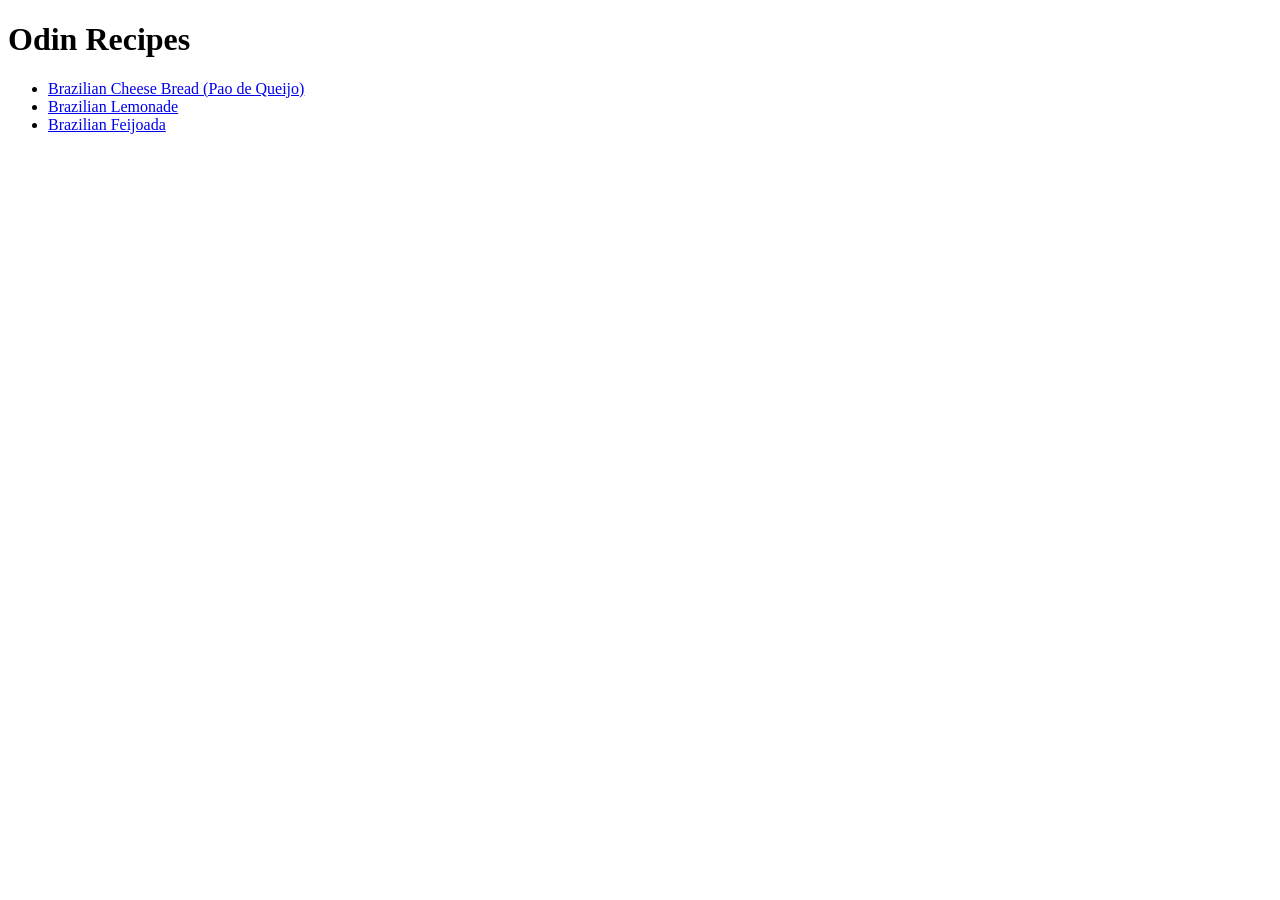
<file: index.html>
<!DOCTYPE html>

<html lang="en">
    <head>
        <meta charset="utf-8">
        <title>Odin Recipes</title>
    </head>
    
    <body>
        <h1>Odin Recipes</h1>
        <ul>
            <li><a href="./recipes/pan-de-queso.html" target="_blank" rel="noopener noreferrer">Brazilian Cheese Bread (Pao de Queijo)</a></li>
            <li><a href="./recipes/lemonade.html" target="_blank" rel="noopener noreferrer">Brazilian Lemonade</a></li>
            <li><a href="./recipes/feijoada.html" target="_blank" rel="noopener noreferrer">Brazilian Feijoada</a></li>
        </ul>
    </body>
</html>
</file>
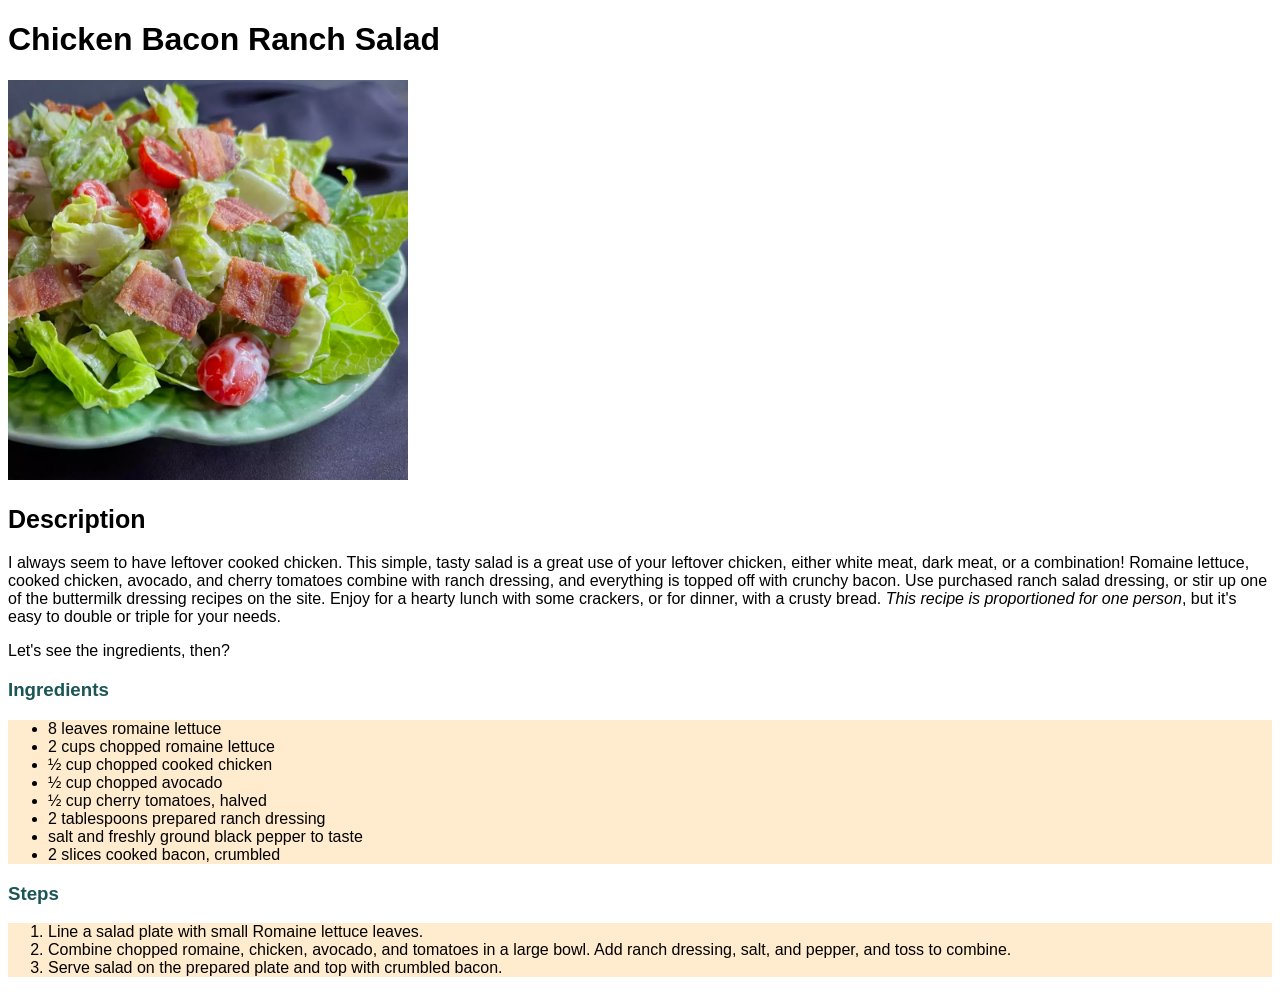
<file: recipes/Chicken-Bacon-Ranch-Salad.html>
<!DOCTYPE html>
<html lang="en">
<head>
    <meta charset="UTF-8">
    <title>Chicken Bacon Ranch Salad</title>
    <link rel="stylesheet" href="./../styles.css">
</head>
<body>
    <h1>Chicken Bacon Ranch Salad</h1>
    <img src="./../img/Chicken-Bacon-Ranch-Salad.jpg" class="the-food" alt="Chicken Bacon Ranch Salad">
    <h2>Description</h2>
        <p>I always seem to have leftover cooked chicken. This simple, tasty salad is a great use of your leftover chicken, either white meat, dark meat, or a combination! Romaine lettuce, cooked chicken, avocado, and cherry tomatoes combine with ranch dressing, and everything is topped off with crunchy bacon. Use purchased ranch salad dressing, or stir up one of the buttermilk dressing recipes on the site. Enjoy for a hearty lunch with some crackers, or for dinner, with a crusty bread. <em>This recipe is proportioned for one person</em>, but it's easy to double or triple for your needs.</p>
        <p>Let's see the ingredients, then?</p>
    <h3 class="cooking">Ingredients</h3>
        <ul>
            <li>8 leaves romaine lettuce</li>
            <li>2 cups chopped romaine lettuce</li>
            <li>½ cup chopped cooked chicken</li>
            <li>½ cup chopped avocado</li>
            <li>½ cup cherry tomatoes, halved</li>
            <li>2 tablespoons prepared ranch dressing</li>
            <li>salt and freshly ground black pepper to taste</li>
            <li>2 slices cooked bacon, crumbled</li>
        </ul>
    <h3 class="cooking">Steps</h3>
        <ol>
            <li>Line a salad plate with small Romaine lettuce leaves.</li>
            <li>Combine chopped romaine, chicken, avocado, and tomatoes in a large bowl. Add ranch dressing, salt, and pepper, and toss to combine.</li>
            <li>Serve salad on the prepared plate and top with crumbled bacon.</li>
        </ol>
</body>
</html>
</file>
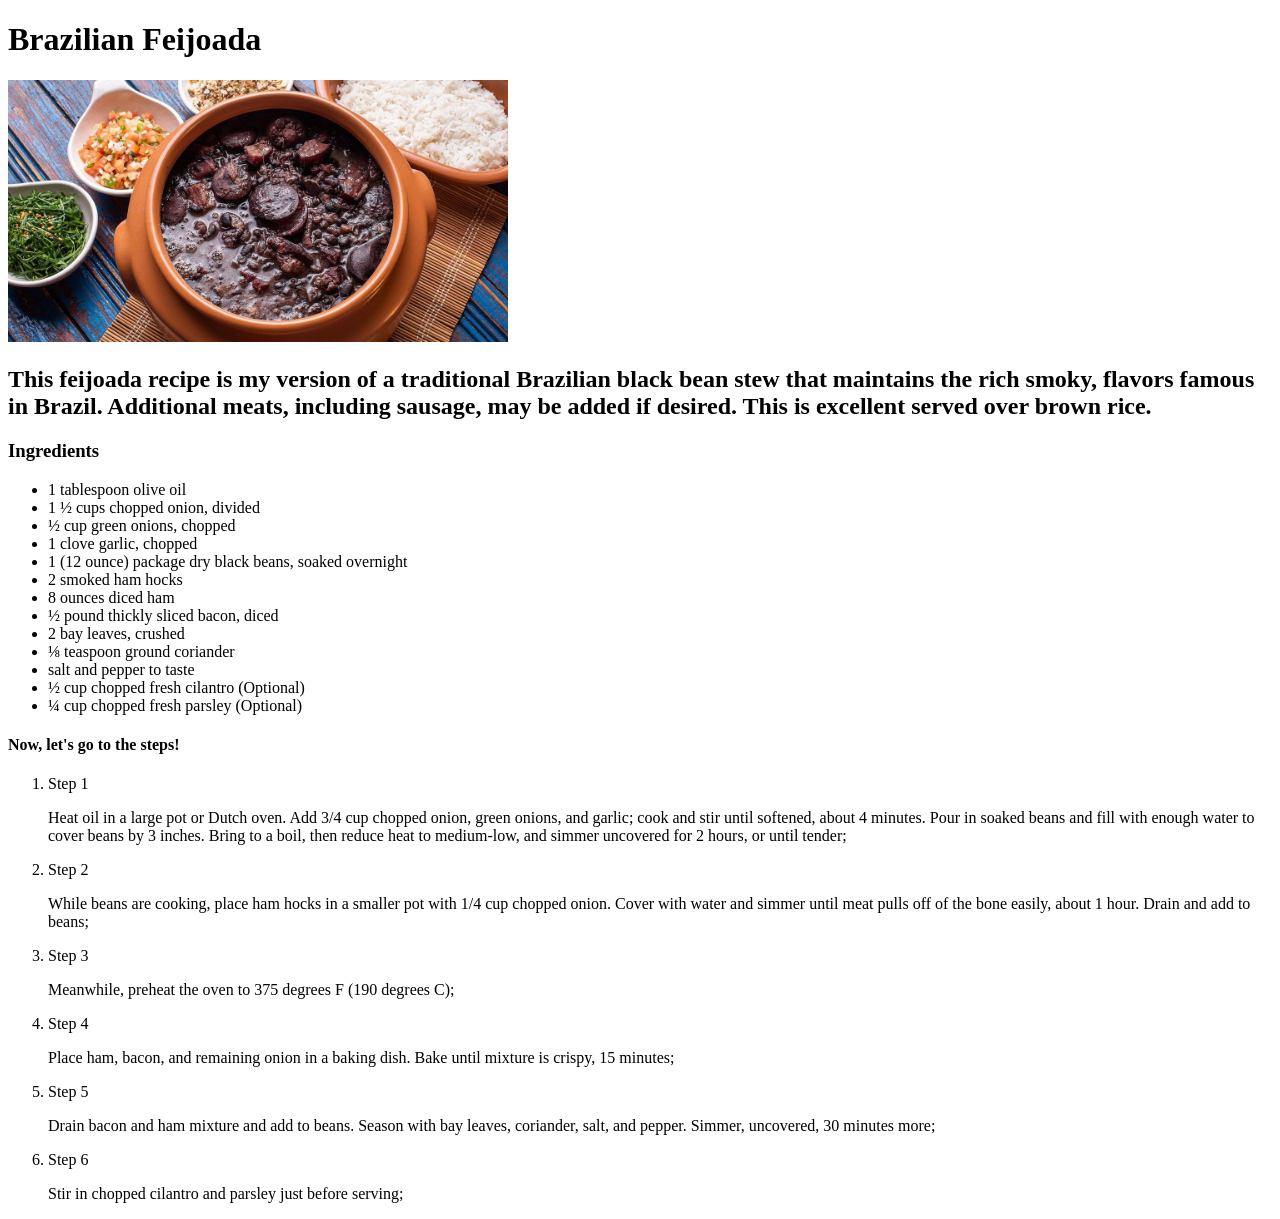
<file: recipes/feijoada.html>
<!DOCTYPE html>

<html lang="en">
    <head>
        <meta charset="utf-8">
        <title>Brazilian Feijoada</title>
    </head>

    <body>
        <h1>Brazilian Feijoada </h1>

        <img src="../img/feijoada.jpg" alt="Brazilian Feijoada" width="500">

        <h2>This feijoada recipe is my version of a traditional Brazilian black bean stew that maintains the rich smoky, flavors famous in Brazil. Additional meats, including sausage, may be added if desired. This is excellent served over brown rice.</h2>

        <h3>Ingredients</h3>
        
        <ul>
            <li>1 tablespoon olive oil</li>

            <li>1 ½ cups chopped onion, divided</li>

            <li>½ cup green onions, chopped</li>

            <li>1 clove garlic, chopped</li>

            <li>1 (12 ounce) package dry black beans, soaked overnight</li>

            <li>2 smoked ham hocks</li>

            <li>8 ounces diced ham</li>

            <li>½ pound thickly sliced bacon, diced</li>

            <li>2 bay leaves, crushed</li>

            <li>⅛ teaspoon ground coriander</li>

            <li>salt and pepper to taste</li>

            <li>½ cup chopped fresh cilantro (Optional)</li>

            <li>¼ cup chopped fresh parsley (Optional)</li>
        </ul>

        <h4>Now, let's go to the steps!</h4>

        <ol>
            <li>
                Step 1
                <p>Heat oil in a large pot or Dutch oven. Add 3/4 cup chopped onion, green onions, and garlic; cook and stir until softened, about 4 minutes. Pour in soaked beans and fill with enough water to cover beans by 3 inches. Bring to a boil, then reduce heat to medium-low, and simmer uncovered for 2 hours, or until tender;</p>
            </li>
            <li>
                Step 2
                <p>While beans are cooking, place ham hocks in a smaller pot with 1/4 cup chopped onion. Cover with water and simmer until meat pulls off of the bone easily, about 1 hour. Drain and add to beans;</p>
            </li>
            <li>
                Step 3
                <p>Meanwhile, preheat the oven to 375 degrees F (190 degrees C);</p>
            </li>
            <li>
                Step 4
                <p>Place ham, bacon, and remaining onion in a baking dish. Bake until mixture is crispy, 15 minutes;</p>
            </li>
            <li>
                Step 5
                <p>Drain bacon and ham mixture and add to beans. Season with bay leaves, coriander, salt, and pepper. Simmer, uncovered, 30 minutes more;</p>
            </li>
            <li>
                Step 6
                <p>Stir in chopped cilantro and parsley just before serving;</p>
            </li>
        </ol>
    </body>
</html>
</file>
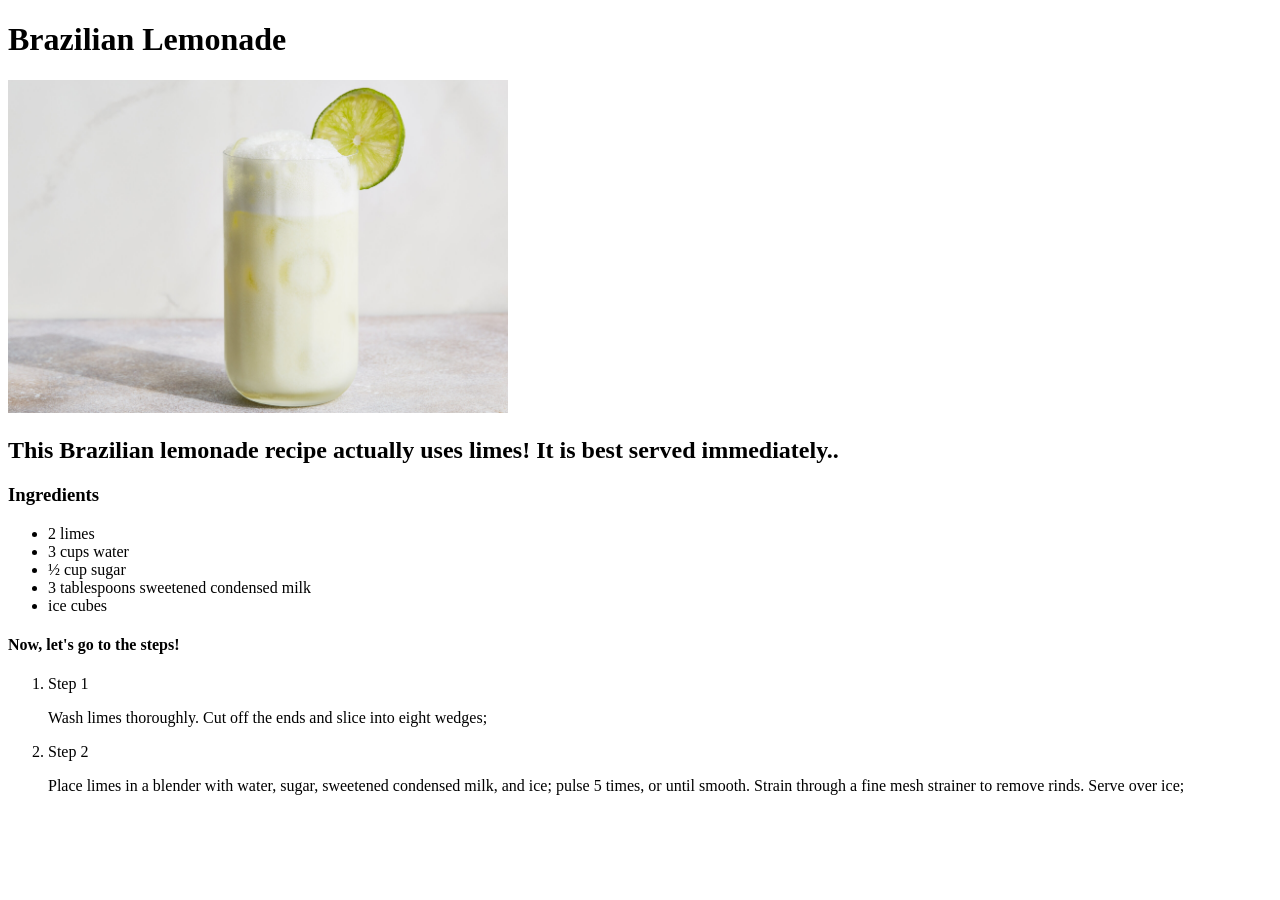
<file: recipes/lemonade.html>
<!DOCTYPE html>

<html lang="en">
    <head>
        <meta charset="utf-8">
        <title>Brazilian Lemonade</title>
    </head>

    <body>
        <h1>Brazilian Lemonade </h1>

        <img src="../img/lemonade.jpg" alt="Brazilian Lemonade" width="500">

        <h2>This Brazilian lemonade recipe actually uses limes! It is best served immediately..</h2>

        <h3>Ingredients</h3>
        
        <ul>
            <li>2 limes</li>

            <li>3 cups water</li>

            <li>½ cup sugar</li>

            <li>3 tablespoons sweetened condensed milk</li>

            <li>ice cubes</li>
        </ul>

        <h4>Now, let's go to the steps!</h4>

        <ol>
            <li>
                Step 1
                <p>Wash limes thoroughly. Cut off the ends and slice into eight wedges;</p>
            </li>
            <li>
                Step 2
                <p>Place limes in a blender with water, sugar, sweetened condensed milk, and ice; pulse 5 times, or until smooth. Strain through a fine mesh strainer to remove rinds. Serve over ice;</p>
            </li>
        </ol>
    </body>
</html>
</file>
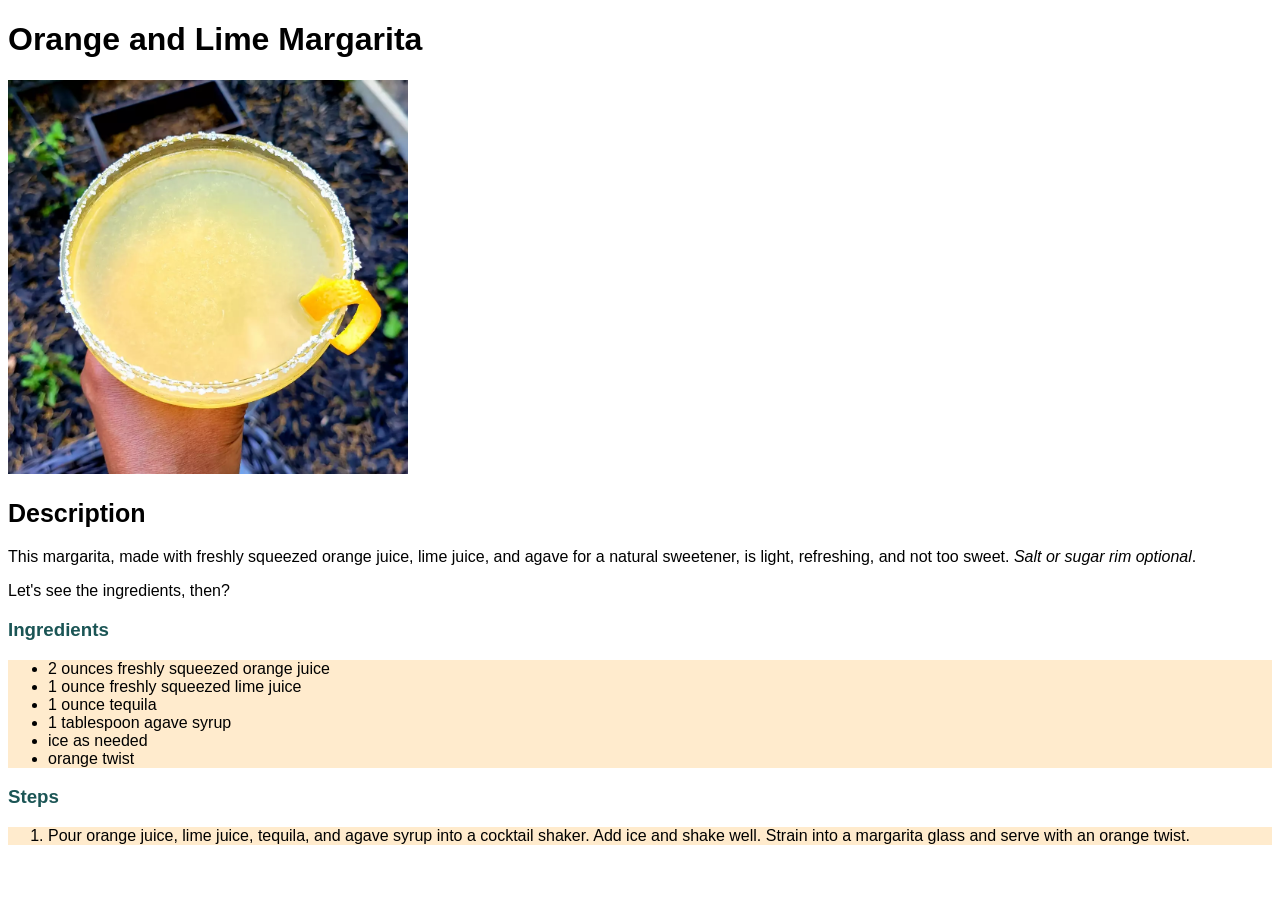
<file: recipes/Orange-and-Lime-Margarita.html>
<!DOCTYPE html>
<html lang="en">
<head>
    <meta charset="UTF-8">
    <title>Orange and Lime Margarita</title>
    <link rel="stylesheet" href="./../styles.css">
</head>
<body>
    <h1>Orange and Lime Margarita</h1>
    <img src="./../img/Orange-and-Lime-Margarita.jpg" class="the-food" alt="Orange and Lime Margarita">
    <h2>Description</h2>
        <p>This margarita, made with freshly squeezed orange juice, lime juice, and agave for a natural sweetener, is light, refreshing, and not too sweet. <em>Salt or sugar rim optional</em>.</p>
        <p>Let's see the ingredients, then?</p>
    <h3 class="cooking">Ingredients</h3>
        <ul>
            <li>2 ounces freshly squeezed orange juice</li>
            <li>1 ounce freshly squeezed lime juice</li>
            <li>1 ounce tequila</li>
            <li>1 tablespoon agave syrup</li>
            <li>ice as needed</li>
            <li>orange twist</li>
        </ul>
    <h3 class="cooking">Steps</h3>
        <ol>
            <li>Pour orange juice, lime juice, tequila, and agave syrup into a cocktail shaker. Add ice and shake well. Strain into a margarita glass and serve with an orange twist.</li>
        </ol>
</body>
</html>
</file>
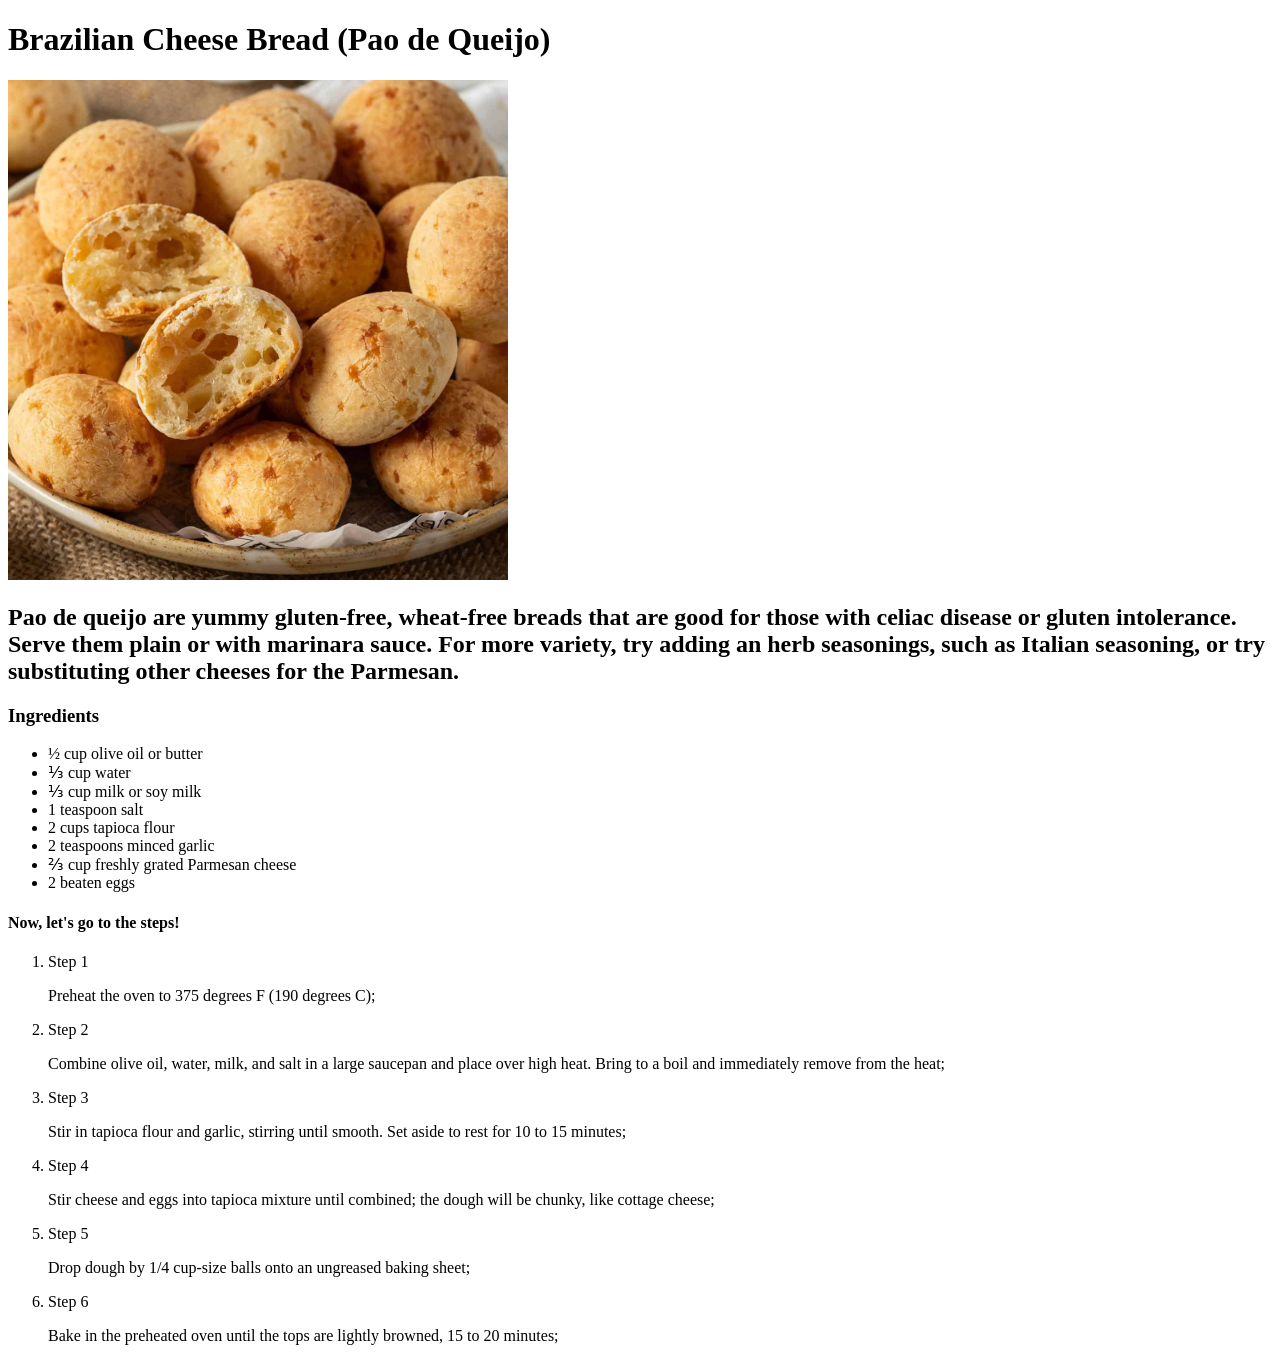
<file: recipes/pan-de-queso.html>
<!DOCTYPE html>

<html lang="en">
    <head>
        <meta charset="utf-8">
        <title>Brazilian Cheese Bread (Pao de Queijo)</title>
    </head>

    <body>
        <h1>Brazilian Cheese Bread (Pao de Queijo)</h1>

        <img src="../img/pandequeso.jpg" alt="Brazilian Cheese Bread" width="500">

        <h2>Pao de queijo are yummy gluten-free, wheat-free breads that are good for those with celiac disease or gluten intolerance. Serve them plain or with marinara sauce. For more variety, try adding an herb seasonings, such as Italian seasoning, or try substituting other cheeses for the Parmesan.</h2>

        <h3>Ingredients</h3>
        
        <ul>
            <li>½ cup olive oil or butter</li>

            <li>⅓ cup water</li>

            <li>⅓ cup milk or soy milk</li>

            <li>1 teaspoon salt</li>

            <li>2 cups tapioca flour</li>

            <li>2 teaspoons minced garlic</li>

            <li>⅔ cup freshly grated Parmesan cheese</li>
            
            <li>2 beaten eggs</li>
        </ul>

        <h4>Now, let's go to the steps!</h4>

        <ol>
            <li>
                Step 1
                <p>Preheat the oven to 375 degrees F (190 degrees C);</p>
            </li>
            <li>
                Step 2
                <p>Combine olive oil, water, milk, and salt in a large saucepan and place over high heat. Bring to a boil and immediately remove from the heat;</p>
            </li>
            <li>
                Step 3
                <p>Stir in tapioca flour and garlic, stirring until smooth. Set aside to rest for 10 to 15 minutes;</p>
            </li>
            <li>
                Step 4
                <p>Stir cheese and eggs into tapioca mixture until combined; the dough will be chunky, like cottage cheese;</p>
            </li>
            <li>
                Step 5
                <p>Drop dough by 1/4 cup-size balls onto an ungreased baking sheet;</p>
            </li>
            <li>
                Step 6
                <p>Bake in the preheated oven until the tops are lightly browned, 15 to 20 minutes;</p>
            </li>
        </ol>
    </body>
</html>
</file>
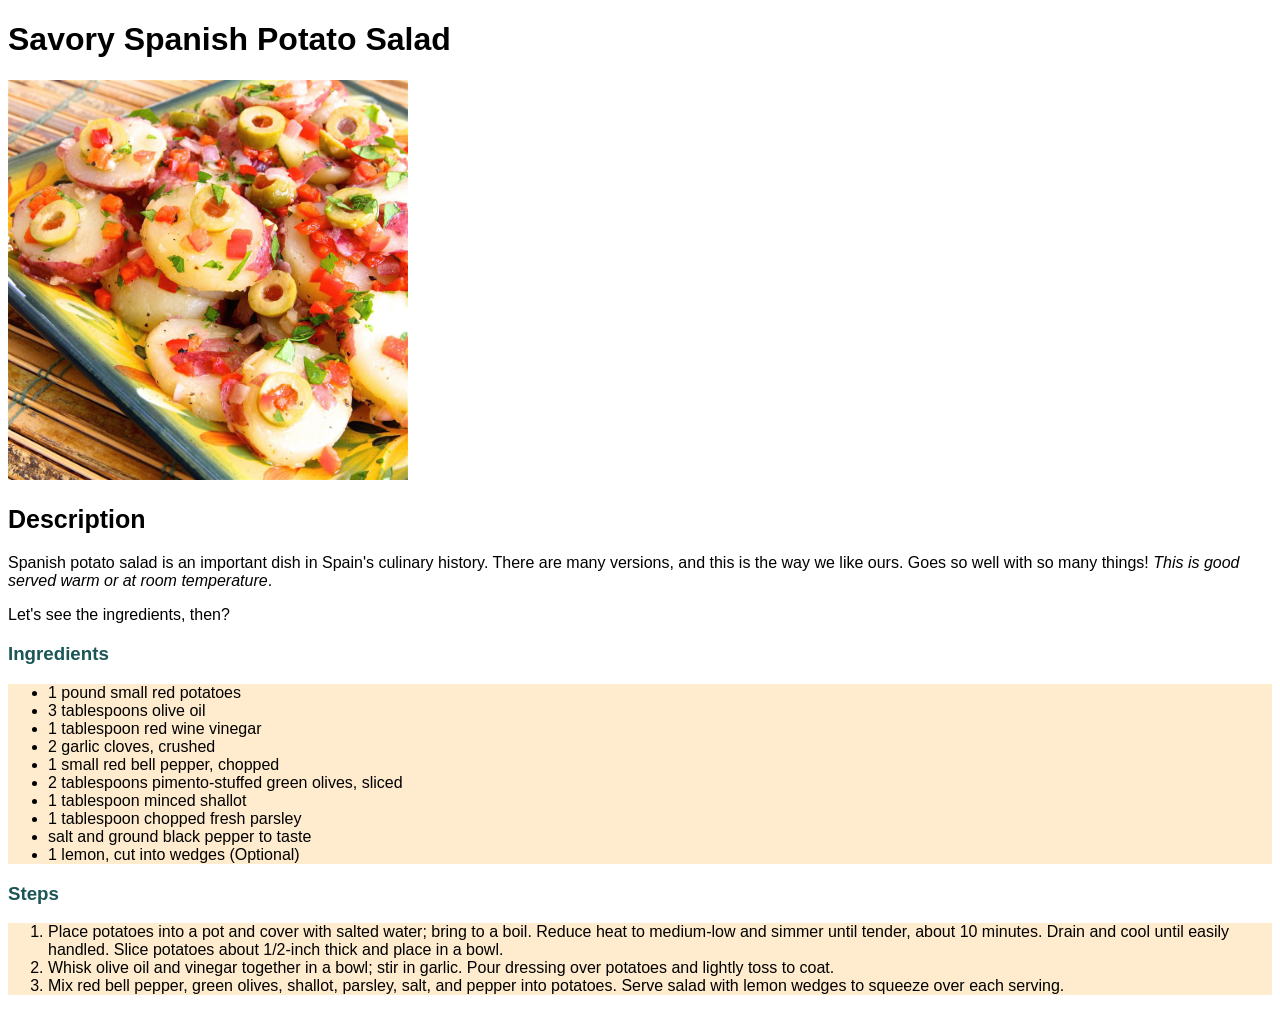
<file: recipes/Savory-Spanish-Potato-Salad.html>
<!DOCTYPE html>
<html lang="en">
    <head>
        <meta charset="utf-8">
        <title>Savory Spanish Potato Salad</title>
        <link rel="stylesheet" href="./../styles.css">
    </head>
    
    <body>
        <div>
            <h1>Savory Spanish Potato Salad</h1>
            <img src="./../img/Savory-Spanish-Potato-Salad.jpg" class="the-food" alt="Savory Spanish Potato Salad">
            <h2>Description</h2>
                <p>Spanish potato salad is an important dish in Spain's culinary history. There are many versions, and this is the way we like ours. Goes so well with so many things! <em>This is good served warm or at room temperature</em>.</p>
                <p>Let's see the ingredients, then?</p>
            <h3 class="cooking">Ingredients</h3>
                <ul>
                    <li>1 pound small red potatoes</li>
                    <li>3 tablespoons olive oil</li>
                    <li>1 tablespoon red wine vinegar</li>
                    <li>2 garlic cloves, crushed</li>
                    <li>1 small red bell pepper, chopped</li>
                    <li>2 tablespoons pimento-stuffed green olives, sliced</li>
                    <li>1 tablespoon minced shallot</li>
                    <li>1 tablespoon chopped fresh parsley</li>
                    <li>salt and ground black pepper to taste</li>
                    <li>1 lemon, cut into wedges (Optional)</li>
                </ul>
            <h3 class="cooking">Steps</h3>
                <ol>
                    <li>Place potatoes into a pot and cover with salted water; bring to a boil. Reduce heat to medium-low and simmer until tender, about 10 minutes. Drain and cool until easily handled. Slice potatoes about 1/2-inch thick and place in a bowl.</li>
                    <li>Whisk olive oil and vinegar together in a bowl; stir in garlic. Pour dressing over potatoes and lightly toss to coat.</li>
                    <li>Mix red bell pepper, green olives, shallot, parsley, salt, and pepper into potatoes. Serve salad with lemon wedges to squeeze over each serving.</li>
                </ol>
        </div>
    </body>
</html>
</file>
<file: styles.css>
#odin-logo {
    width: auto;
    height: 200px;
}

#Title {
    font-size: 50px;
    background-color: rgb(223, 129, 53);
    color:rgb(255, 249, 230)
}

.button-color {
    color: rgb(85, 104, 165);
}

h2 {
    font-size: 25px;
}

.img-recipes {
    width: 150px;
    height: auto;
}

#Title,
.recipes-title {
    text-align: center;
}

.img {
    display: block;
    margin-left: auto;
    margin-right: auto;
}

* {
   font-family: Helvetica, Arial, "Times New Roman", sans-serif;
}

.the-food {
    width: 400px;
    height: auto;
}

ul {
    background-color: blanchedalmond;
}

ol {
    background-color:blanchedalmond;
}

.cooking {
    color: rgb(27, 85, 85);
}
</file>
